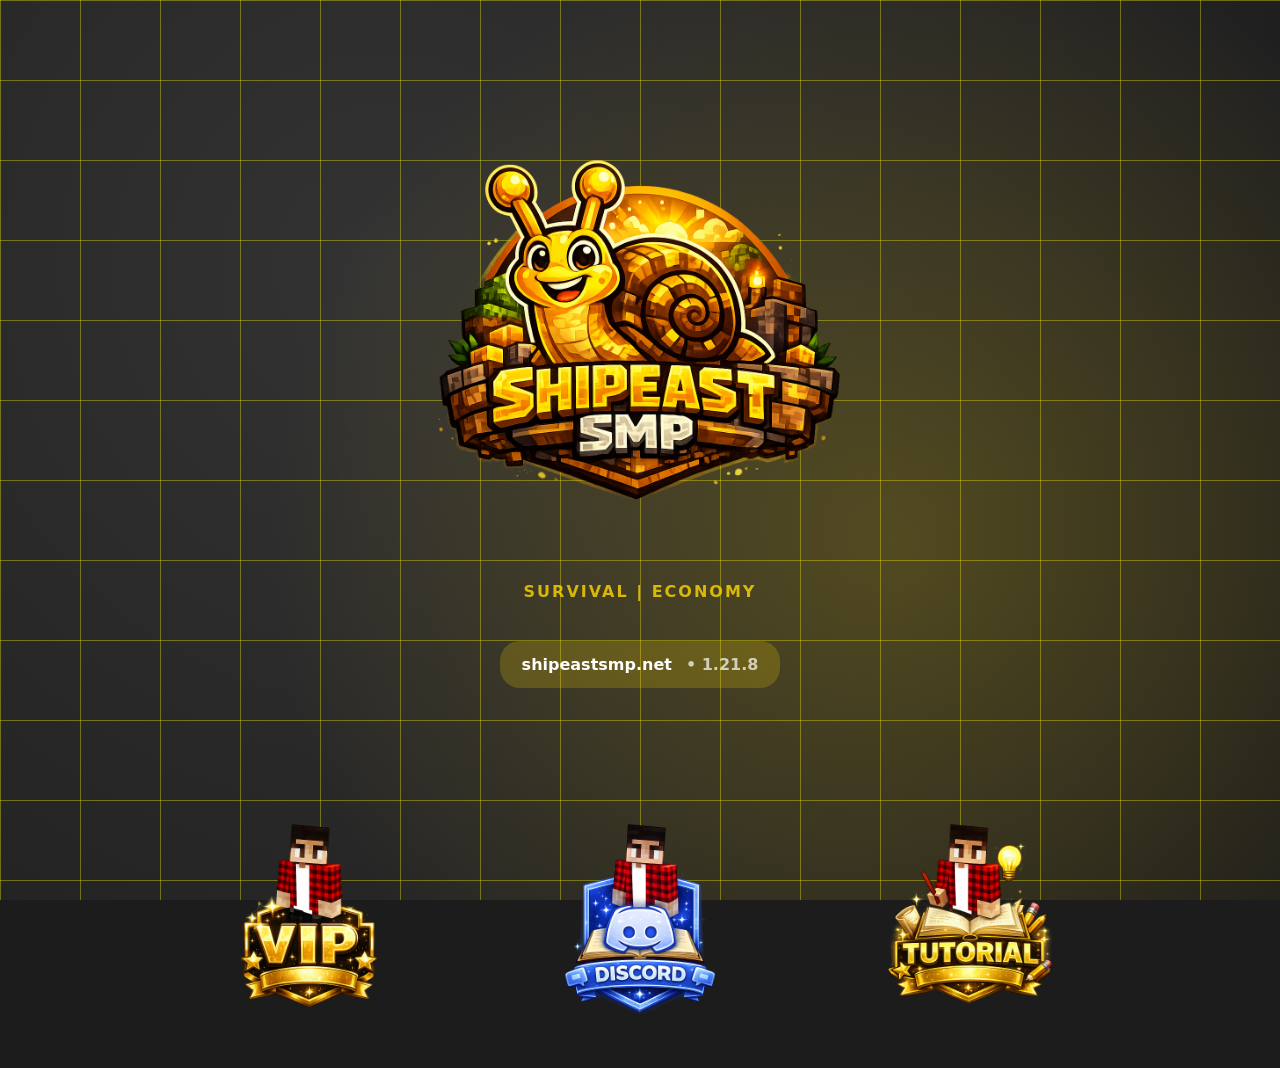
<file: index.html>
<!DOCTYPE html>
<html lang="cs">
<head>
<meta charset="UTF-8">
<meta name="viewport" content="width=device-width, initial-scale=1.0">
<title>Shipeast SMP</title>
<style>
*{box-sizing:border-box;margin:0;padding:0;font-family:Inter,system-ui,sans-serif}
body{min-height:100vh;background:#1c1c1c;overflow-y:auto}

/* ===== BACKGROUND ===== */
.bg{
 position:fixed;inset:0;
 background: linear-gradient(90deg,rgba(255,255,0,.35) 1px,transparent 1px), 
            linear-gradient(180deg,rgba(255,255,0,.35) 1px,transparent 1px),
            radial-gradient(circle at 30% 30%,#333,#1c1c1c);
 background-size:80px 80px,80px 80px,cover;
 animation:gridMove 25s linear infinite;
}
.bg::after{
 content:"";position:absolute;inset:0;
 background:radial-gradient(circle at 70% 60%,rgba(255,215,0,.2),transparent 60%);
 animation:pulse 6s ease-in-out infinite alternate;
}
@keyframes gridMove{
0%{background-position:0 0,0 0,center}
100%{background-position:400px 240px,240px 400px,center}
}
@keyframes pulse{from{opacity:.2}to{opacity:.5}}

/* ===== CENTER ===== */
.wrapper{
 position:relative;z-index:2; min-height:100%;
 display:flex; flex-direction:column;
 align-items:center; justify-content:flex-start; gap:40px;
 padding-top:120px;
}
.logo-wrapper {
 display: flex; flex-direction: column; align-items: center;
 animation: logoFloat 4.5s ease-in-out infinite;
}
.logo-wrapper img { width: clamp(320px, 45vw, 450px); height: auto; margin-bottom: 12px; }
.logo-wrapper small { font-size: 16px; font-weight: 600; letter-spacing: 2px; color: rgba(255,215,0,0.8); }
@keyframes logoFloat {0%,100%{transform:translateY(0)}50%{transform:translateY(-10px)}}
.server-box{ display:flex;gap:14px;align-items:center; padding:14px 22px; background:rgba(255,215,0,.2); border-radius:20px; font-weight:800; color:#fff; cursor:pointer; }
.server-box span{opacity:.7;font-weight:600}

/* ===== BUTTON GRID ===== */
.grid{ display:grid; grid-template-columns:repeat(3,1fr); gap:28px; max-width:960px; margin-top:40px; }
.card{
    height:300px; /* vyšší karta pro PC */
    border-radius:32px;
    display:flex;
    flex-direction:column;
    align-items:center;
    justify-content:center;
    cursor:pointer;
    transition:.4s cubic-bezier(.2,.8,.2,1);
}
.card:hover{transform:translateY(-14px)}
.card img {
    width: 110%;
    height: auto;
    object-fit: cover;
    border-radius: 0;
}

/* ===== MOBILE ===== */
@media(max-width:900px){
 .grid{grid-template-columns:1fr}
 .card{height:300px;} /* původní výška pro mobil */
 .card img{max-width:100%; max-height:100%;} /* obrázek zachová původní velikost */
 .logo-wrapper img { width: 320px; }
 .logo-wrapper small { font-size: 14px; }
}
</style>
</head>
<body>
<div class="bg"></div>
<div class="wrapper">
 <div class="logo-wrapper">
  <img src="logo.png" alt="Shipeast SMP Logo">
  <small>SURVIVAL | ECONOMY</small>
 </div>
 <div class="server-box" onclick="copyIP()">
  shipeastsmp.net <span>• 1.21.8</span>
 </div>
 <div class="grid">
  <div class="card" onclick="location.href='vip.html'"><img src="vip.png" alt="VIP"></div>
  <div class="card" onclick="window.open('https://discord.gg/67RBYPmby','_blank')"><img src="dis.png" alt="Discord"></div>
  <div class="card" onclick="location.href='tut.html'"><img src="tut.png" alt="How to Join"></div>
 </div>
</div>
<script>
function copyIP(){
 const el=document.createElement('input');
 el.value='shipeastsmp.net';
 document.body.appendChild(el);
 el.select();
 document.execCommand('copy');
 document.body.removeChild(el);
}
</script>
</body>
</html>
</file>
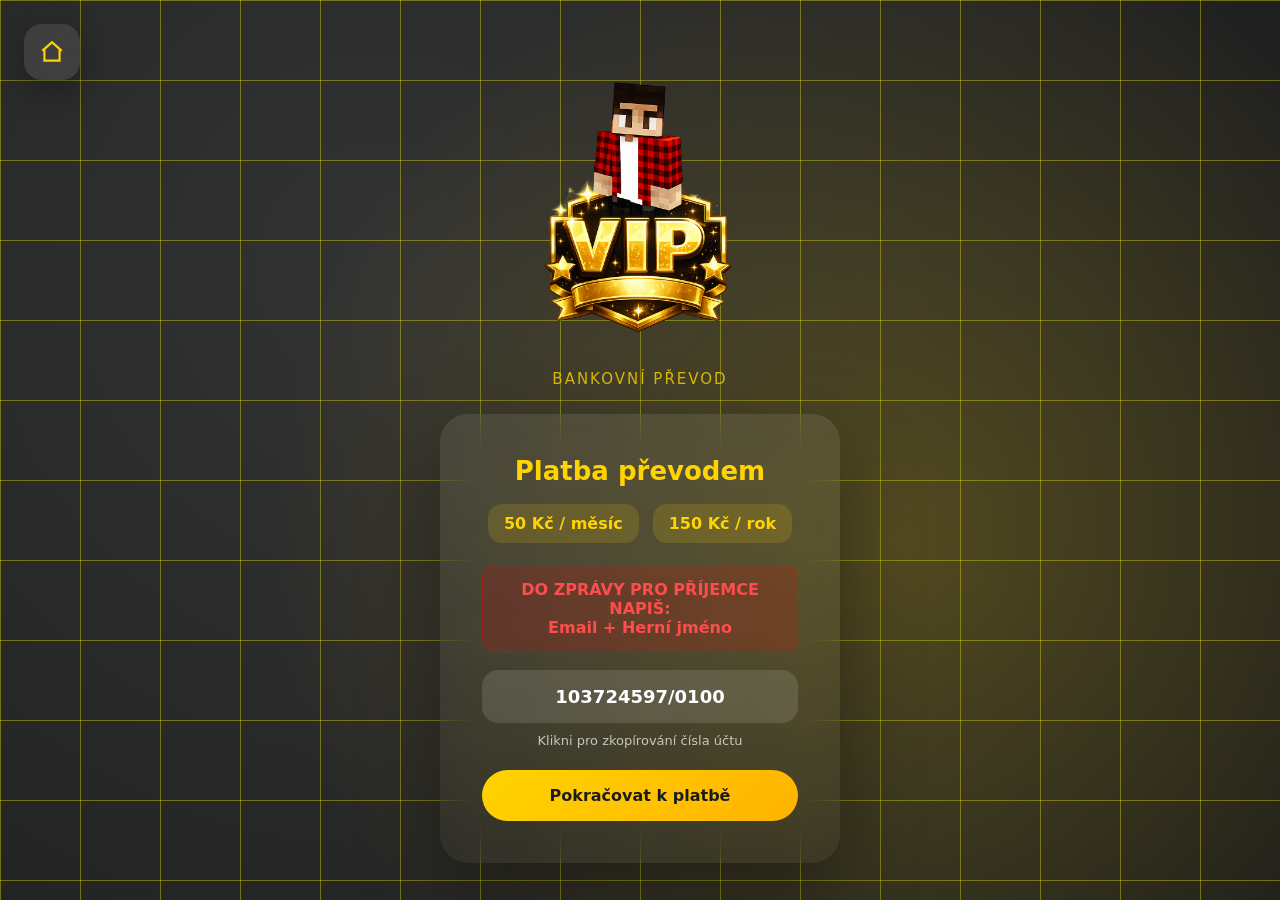
<file: bank.html>
<!DOCTYPE html>
<html lang="cs">
<head>
<meta charset="UTF-8">
<meta name="viewport" content="width=device-width, initial-scale=1.0">
<title>Shipeast SMP – Bankovní převod</title>

<style>
*{box-sizing:border-box;margin:0;padding:0;font-family:Inter,system-ui,sans-serif}
body{min-height:100vh;background:#1c1c1c;overflow:auto;color:#fff}

/* ===== BACKGROUND ===== */
.bg{
  position:fixed;inset:0;
  background:
    linear-gradient(90deg,rgba(255,255,0,.35) 1px,transparent 1px),
    linear-gradient(180deg,rgba(255,255,0,.35) 1px,transparent 1px),
    radial-gradient(circle at 30% 30%,#333,#1c1c1c);
  background-size:80px 80px,80px 80px,cover;
  animation:gridMove 25s linear infinite;
}
.bg::after{
  content:"";position:absolute;inset:0;
  background:radial-gradient(circle at 70% 60%,rgba(255,215,0,.2),transparent 60%);
  animation:pulse 6s ease-in-out infinite alternate;
}
@keyframes gridMove{0%{background-position:0 0,0 0,center}100%{background-position:400px 240px,240px 400px,center}}
@keyframes pulse{from{opacity:.2}to{opacity:.5}}

/* HOME */
.home{
  position:fixed;top:24px;left:24px;z-index:3;
  width:56px;height:56px;border-radius:18px;
  background:rgba(255,255,255,.1);
  backdrop-filter:blur(14px);
  display:flex;align-items:center;justify-content:center;
  cursor:pointer;box-shadow:0 10px 30px rgba(0,0,0,.3);
}
.home svg{width:26px;height:26px;stroke:#ffd400;stroke-width:2;fill:none}

/* WRAPPER */
.wrapper{
  position:relative;z-index:2;
  min-height:100%;
  display:flex;
  flex-direction:column;
  align-items:center;
  padding-top:60px;
  gap:26px;
}

/* LOGO */
.logo-wrapper{
  display:flex;
  flex-direction:column;
  align-items:center;
  animation:logoFloat 4.5s ease-in-out infinite;
}
.logo-wrapper img{
  width:clamp(320px,45vw,450px);
  height:auto;
}
.logo-wrapper small{
  margin-top:10px;
  font-size:15px;
  letter-spacing:2px;
  color:rgba(255,215,0,.8);
}
@keyframes logoFloat{0%,100%{transform:translateY(0)}50%{transform:translateY(-10px)}}

/* CARD */
.card{
  width:100%;max-width:400px;
  padding:42px;
  border-radius:28px;
  background:linear-gradient(180deg,rgba(255,255,255,.08),rgba(255,255,255,.02));
  backdrop-filter:blur(20px);
  box-shadow:0 30px 80px rgba(0,0,0,.35);
  text-align:center;
}

.card h1{font-size:26px;margin-bottom:18px;color:#ffd400}

.price-box{display:flex;gap:14px;justify-content:center;margin-bottom:22px}
.price{
  padding:10px 16px;
  border-radius:14px;
  background:rgba(255,215,0,.15);
  font-weight:800;
  color:#ffd400;
}

.note{
  background:rgba(255,0,0,.15);
  border:1px solid rgba(255,0,0,.4);
  padding:14px;
  border-radius:14px;
  font-weight:700;
  margin-bottom:18px;
  color:#ff4d4d;
}

.account{
  background:rgba(255,255,255,.12);
  padding:16px;
  border-radius:16px;
  font-weight:800;
  font-size:18px;
  cursor:pointer;
  color:#fff;
  margin-bottom:10px;
}

.copy-info{font-size:13px;opacity:.7;margin-bottom:22px}

.pay-btn{
  width:100%;
  padding:16px;
  border:none;border-radius:50px;
  background:linear-gradient(135deg,#ffd400,#ffb300);
  font-weight:800;font-size:16px;
  cursor:pointer;
  color:#1c1c1c;
}
.pay-btn:active{transform:scale(.97)}
</style>
</head>
<body>

<div class="bg"></div>

<div class="home" onclick="location.href='index.html'">
  <svg viewBox="0 0 24 24"><path d="M3 11l9-8 9 8"/><path d="M5 10v10h14V10"/></svg>
</div>

<div class="wrapper">

  <div class="logo-wrapper">
    <img src="vip.png" alt="VIP Logo">
    <small>BANKOVNÍ PŘEVOD</small>
  </div>

  <div class="card">
    <h1>Platba převodem</h1>

    <div class="price-box">
      <div class="price">50 Kč / měsíc</div>
      <div class="price">150 Kč / rok</div>
    </div>

    <div class="note">
      DO ZPRÁVY PRO PŘÍJEMCE NAPIŠ:<br>
      <strong>Email + Herní jméno</strong>
    </div>

    <div class="account" onclick="copyAccount()">103724597/0100</div>
    <div class="copy-info">Klikni pro zkopírování čísla účtu</div>

    <button class="pay-btn" onclick="alert('Otevři své bankovnictví a vlož číslo účtu')">
      Pokračovat k platbě
    </button>
  </div>
</div>

<script>
function copyAccount(){
  const el=document.createElement('input');
  el.value='103724597/0100';
  document.body.appendChild(el);
  el.select();
  document.execCommand('copy');
  document.body.removeChild(el);
  alert('Číslo účtu zkopírováno');
}
</script>

</body>
</html>
</file>
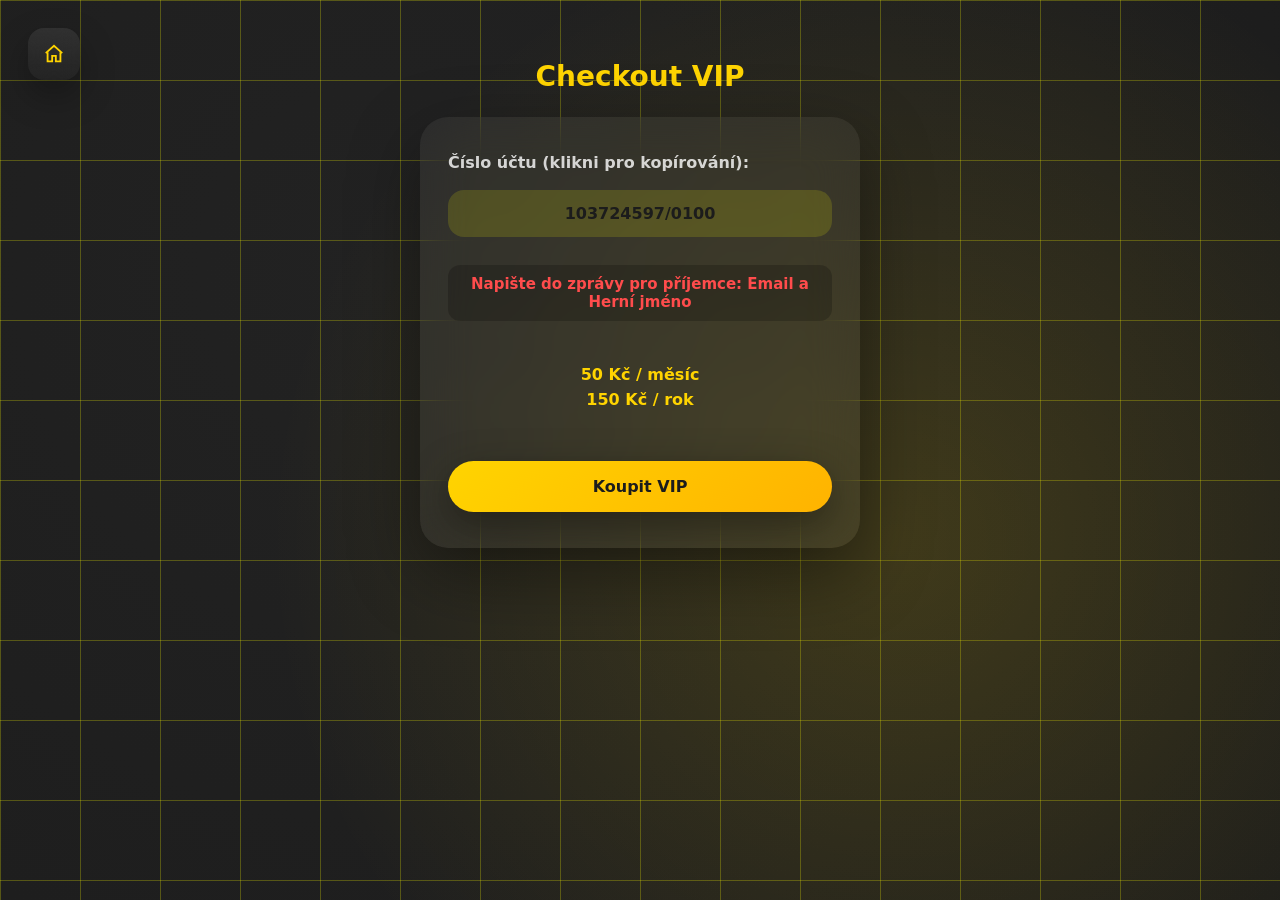
<file: checkout.html>
<!DOCTYPE html>
<html lang="cs">
<head>
<meta charset="UTF-8">
<meta name="viewport" content="width=device-width, initial-scale=1.0">
<title>Shipeast SMP – Checkout</title>

<style>
* { box-sizing: border-box; font-family: Inter, system-ui, sans-serif; margin: 0; padding: 0; }
body { min-height: 100vh; background: #1c1c1c; color: #fff; display: flex; flex-direction: column; align-items: center; overflow: auto; }

/* BACKGROUND */
.bg{
  position: fixed; inset: 0;
  background:
    linear-gradient(90deg, rgba(255,255,0,.25) 1px, transparent 1px),
    linear-gradient(180deg, rgba(255,255,0,.25) 1px, transparent 1px),
    radial-gradient(circle at 30% 30%, #222, #1c1c1c);
  background-size: 80px 80px, 80px 80px, cover;
  animation: gridMove 25s linear infinite;
}
.bg::after{
  content:""; position:absolute; inset:0;
  background: radial-gradient(circle at 70% 60%, rgba(255,215,0,.15), transparent 60%);
  animation: pulse 6s ease-in-out infinite alternate;
}
@keyframes gridMove {0%{background-position:0 0,0 0,center} 100%{background-position:400px 240px,240px 400px,center}}
@keyframes pulse {from{opacity:.15} to{opacity:.35}}

/* HOME BUTTON */
.home-btn{
  position: fixed; top:28px; left:28px; width:52px; height:52px;
  border-radius:16px; background: linear-gradient(180deg,rgba(255,255,255,.08),rgba(255,255,255,.02));
  backdrop-filter: blur(14px); display:flex; justify-content:center; align-items:center;
  box-shadow:0 15px 35px rgba(0,0,0,.3); cursor:pointer; transition:.3s;
  z-index:50;
}
.home-btn svg { width:22px; height:22px; fill:none; stroke:#ffd400; stroke-width:2; }
.home-btn:hover { transform: translateY(-3px) scale(1.05); box-shadow:0 25px 50px rgba(0,0,0,.35); }

/* WRAPPER */
.wrapper{
  display: flex; flex-direction: column; align-items: center; z-index:2; padding: 60px 20px 60px 20px;
  width: 100%; max-width: 480px;
}
.wrapper h1 { color:#ffd400; text-align:center; margin-bottom:24px; font-size:28px; }

/* CHECKOUT CARD */
.checkout-card{
  width:100%; padding:36px 28px; border-radius:28px;
  background: rgba(255,255,255,0.05); 
  backdrop-filter: blur(24px); box-shadow:0 25px 70px rgba(0,0,0,.4);
  display:flex; flex-direction: column; gap:18px;
}
.checkout-card .label { font-weight:600; opacity:0.8; }
.checkout-card .account {
  background: rgba(255,255,0,.15); padding:14px 18px; border-radius:16px; font-weight:700; color:#1c1c1c; cursor:pointer;
  text-align:center; transition:.2s;
}
.checkout-card .account:hover { background: rgba(255,255,0,.25); }

/* INSTRUCTION */
.checkout-card .instruction {
  margin-top:10px; font-weight:700; color:#ff4c4c; text-align:center; font-size:15px;
  background: rgba(0,0,0,.2); padding:10px 12px; border-radius:12px;
}

/* PRICES */
.prices { margin-top:20px; text-align:center; }
.prices div { margin:6px 0; font-weight:700; font-size:16px; color:#ffd400; }

/* BUY BUTTON */
.buy-btn{
  margin-top:28px; padding:16px; border:none; border-radius:50px;
  background: linear-gradient(135deg,#ffd400,#ffb300); color:#1c1c1c;
  font-weight:800; font-size:16px; cursor:pointer; box-shadow:0 12px 40px rgba(0,0,0,.4);
  width:100%;
  text-align:center;
  transition:.2s;
}
.buy-btn:hover { transform: translateY(-2px) scale(1.02); box-shadow:0 18px 50px rgba(0,0,0,.45); }
.buy-btn:active { transform: scale(.97); }

</style>
</head>
<body>

<div class="bg"></div>

<!-- HOME BUTTON -->
<div class="home-btn" onclick="location.href='index.html'" aria-label="Home">
  <svg viewBox="0 0 24 24"><path d="M3 11l9-8 9 8"/><path d="M5 10v10h5v-6h4v6h5V10"/></svg>
</div>

<div class="wrapper">
  <h1>Checkout VIP</h1>

  <div class="checkout-card">
    <div class="label">Číslo účtu (klikni pro kopírování):</div>
    <div class="account" id="accountNumber">103724597/0100</div>
    
    <div class="instruction">
      Napište do zprávy pro příjemce: <strong>Email a Herní jméno</strong>
    </div>

    <div class="prices">
      <div>50 Kč / měsíc</div>
      <div>150 Kč / rok</div>
    </div>

    <div class="buy-btn" onclick="copyAndNotify()">Koupit VIP</div>
  </div>
</div>

<script>
// Kopírování čísla účtu
const accountEl = document.getElementById('accountNumber');
accountEl.addEventListener('click', () => {
  navigator.clipboard.writeText(accountEl.textContent).then(() => {
    alert("Číslo účtu zkopírováno do schránky!");
  });
});

// Simulace BUY tlačítka
function copyAndNotify() {
  navigator.clipboard.writeText(accountEl.textContent).then(() => {
    alert("Číslo účtu zkopírováno.\nDo zprávy pro příjemce napište Email a Herní jméno.");
  });
}
</script>

</body>
</html>
</file>
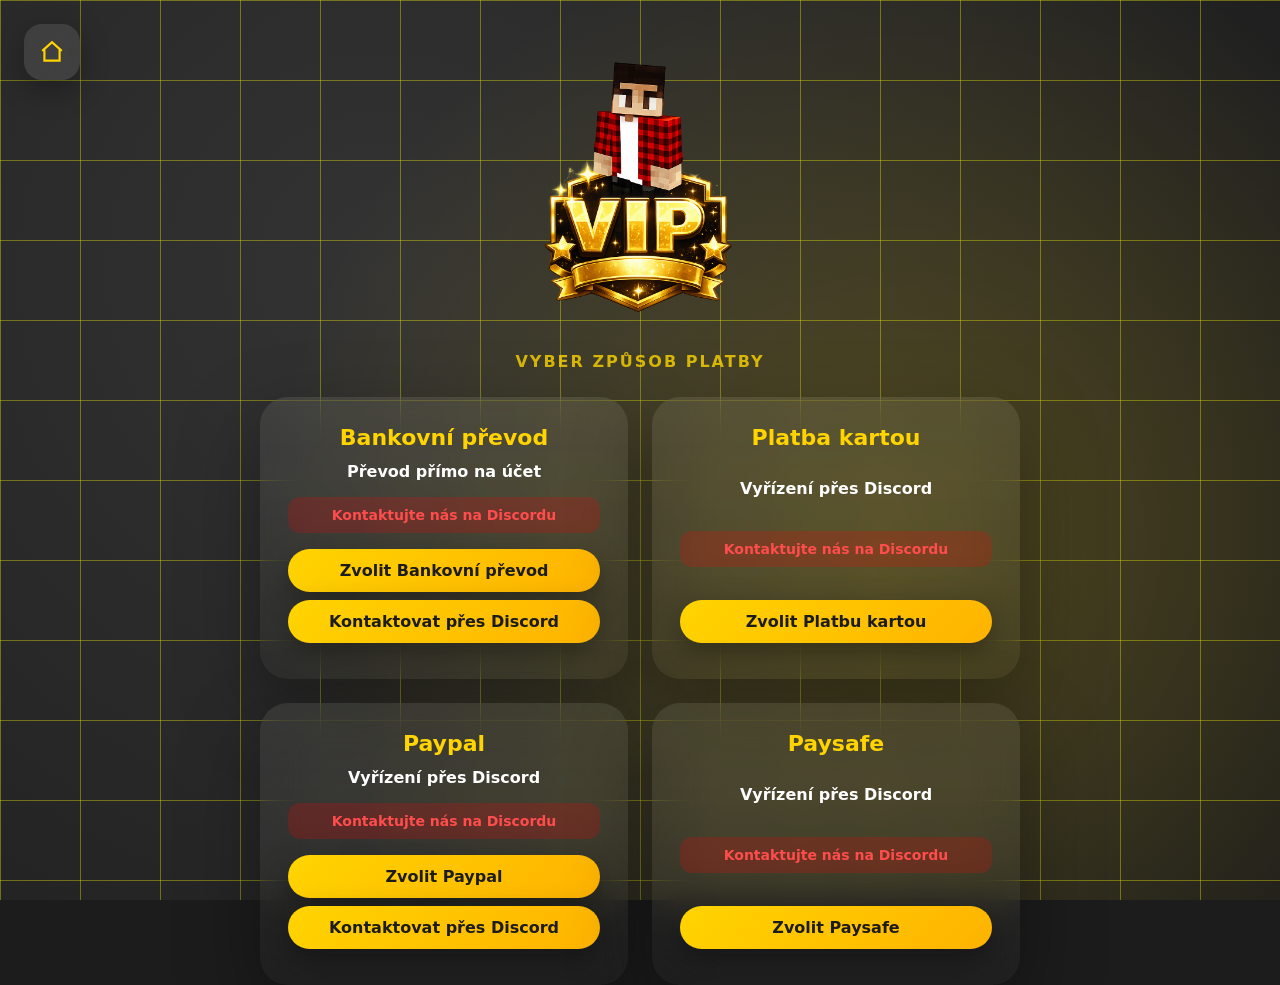
<file: payments.html>
<!DOCTYPE html>
<html lang="cs">
<head>
<meta charset="UTF-8">
<meta name="viewport" content="width=device-width, initial-scale=1.0">
<title>Shipeast SMP – Způsob platby</title>

<style>
*{box-sizing:border-box;margin:0;padding:0;font-family:Inter,system-ui,sans-serif}
body{min-height:100vh;background:#1c1c1c;overflow:auto;color:#fff;}

/* ===== BACKGROUND ===== */
.bg{
  position:fixed;inset:0;
  background:
    linear-gradient(90deg,rgba(255,255,0,.35) 1px,transparent 1px),
    linear-gradient(180deg,rgba(255,255,0,.35) 1px,transparent 1px),
    radial-gradient(circle at 30% 30%,#333,#1c1c1c);
  background-size:80px 80px,80px 80px,cover;
  animation:gridMove 25s linear infinite;
}
.bg::after{
  content:"";position:absolute;inset:0;
  background:radial-gradient(circle at 70% 60%,rgba(255,215,0,.2),transparent 60%);
  animation:pulse 6s ease-in-out infinite alternate;
}
@keyframes gridMove{0%{background-position:0 0,0 0,center}100%{background-position:400px 240px,240px 400px,center}}
@keyframes pulse{from{opacity:.2}to{opacity:.5}}

/* ===== HOME BUTTON ===== */
.home{
  position:fixed;top:24px;left:24px;z-index:3;
  width:56px;height:56px;border-radius:18px;
  background:rgba(255,255,255,.1);
  backdrop-filter:blur(14px);
  display:flex;align-items:center;justify-content:center;
  cursor:pointer;box-shadow:0 10px 30px rgba(0,0,0,.3);
  transition:.3s ease;
}
.home:hover{transform:translateY(-4px)}
.home svg{width:26px;height:26px;stroke:#ffd400;stroke-width:2;fill:none}

/* ===== WRAPPER ===== */
.wrapper{
  position:relative;z-index:2;
  min-height:100%;
  display:flex;flex-direction:column;
  align-items:center;
  justify-content:flex-start;
  padding-top: 40px;
  gap:26px;
}

/* ===== LOGO ===== */
.logo-wrapper {
  display: flex;
  flex-direction: column;
  align-items: center;
  animation: logoFloat 4.5s ease-in-out infinite;
}
.logo-wrapper img {
  width: clamp(320px, 45vw, 450px);
  height: auto;
  margin-bottom: 12px;
}
.logo-wrapper small {
  font-size: 16px;
  font-weight: 600;
  letter-spacing: 2px;
  color: rgba(255,215,0,0.8);
}
@keyframes logoFloat {0%,100%{transform:translateY(0)}50%{transform:translateY(-10px)}}

/* ===== PAYMENT GRID ===== */
.grid{
  display:grid;
  grid-template-columns:repeat(2,1fr);
  gap:24px;
  max-width:800px;
  width:100%;
  padding:0 20px;
}
.payment-card{
  background:linear-gradient(180deg,rgba(255,255,255,.08),rgba(255,255,255,.02));
  backdrop-filter:blur(20px);
  box-shadow:0 30px 80px rgba(0,0,0,.35);
  border-radius:28px;
  padding:28px;
  text-align:center;
  cursor:pointer;
  transition:.3s ease;
  display:flex;
  flex-direction:column;
  justify-content:space-between;
}
.payment-card:hover{transform:translateY(-6px)}
.payment-card h2{
  font-size:22px;
  color:#ffd400;
  margin-bottom:12px;
}
.payment-card p{
  color:#fff;
  font-weight:600;
  margin-bottom:16px;
}
.payment-card .notice{
  background:rgba(255,0,0,.2);
  color:#ff4d4d;
  font-weight:700;
  padding:10px 14px;
  border-radius:12px;
  font-size:14px;
  margin-bottom:16px;
}
.payment-card .price{
  font-weight:700;
  font-size:16px;
  margin-bottom:16px;
}

/* ===== BUTTON ===== */
.payment-card button{
  padding:12px 20px;
  border:none;
  border-radius:50px;
  background:linear-gradient(135deg,#ffd400,#ffb300);
  font-weight:700;
  font-size:16px;
  cursor:pointer;
  box-shadow:0 10px 30px rgba(0,0,0,.35);
  color:#1c1c1c;
  transition:.25s ease;
  margin-bottom:8px;
}
.payment-card button:hover{transform:scale(1.05)}
.payment-card button:active{transform:scale(.97)}

@media(max-width:700px){
  .grid{grid-template-columns:1fr}
}
</style>
</head>
<body>

<div class="bg"></div>

<div class="home" onclick="location.href='index.html'">
  <svg viewBox="0 0 24 24">
    <path d="M3 11l9-8 9 8"/>
    <path d="M5 10v10h14V10"/>
  </svg>
</div>

<div class="wrapper">
  <div class="logo-wrapper">
    <img src="vip.png" alt="VIP Logo">
    <small>VYBER ZPŮSOB PLATBY</small>
  </div>

  <div class="grid">
    <!-- Bankovní převod -->
    <div class="payment-card">
      <h2>Bankovní převod</h2>
      <p>Převod přímo na účet</p>
      <div class="notice">Kontaktujte nás na Discordu</div>
      <button onclick="location.href='bank.html'">Zvolit Bankovní převod</button>
      <button onclick="window.open('https://discord.com/invite/67RBYPmby','_blank')">Kontaktovat přes Discord</button>
    </div>

    <!-- Platba kartou -->
    <div class="payment-card">
      <h2>Platba kartou</h2>
      <p>Vyřízení přes Discord</p>
      <div class="notice">Kontaktujte nás na Discordu</div>
      <button onclick="window.open('https://discord.com/invite/67RBYPmby','_blank')">Zvolit Platbu kartou</button>
    </div>

    <!-- Paypal -->
    <div class="payment-card">
      <h2>Paypal</h2>
      <p>Vyřízení přes Discord</p>
      <div class="notice">Kontaktujte nás na Discordu</div>
      <button onclick="location.href='paypal.html'">Zvolit Paypal</button>
      <button onclick="window.open('https://discord.com/invite/67RBYPmby','_blank')">Kontaktovat přes Discord</button>
    </div>

    <!-- Paysafe -->
    <div class="payment-card">
      <h2>Paysafe</h2>
      <p>Vyřízení přes Discord</p>
      <div class="notice">Kontaktujte nás na Discordu</div>
      <button onclick="window.open('https://discord.com/invite/67RBYPmby','_blank')">Zvolit Paysafe</button>
    </div>
  </div>
</div>

</body>
</html>
</file>
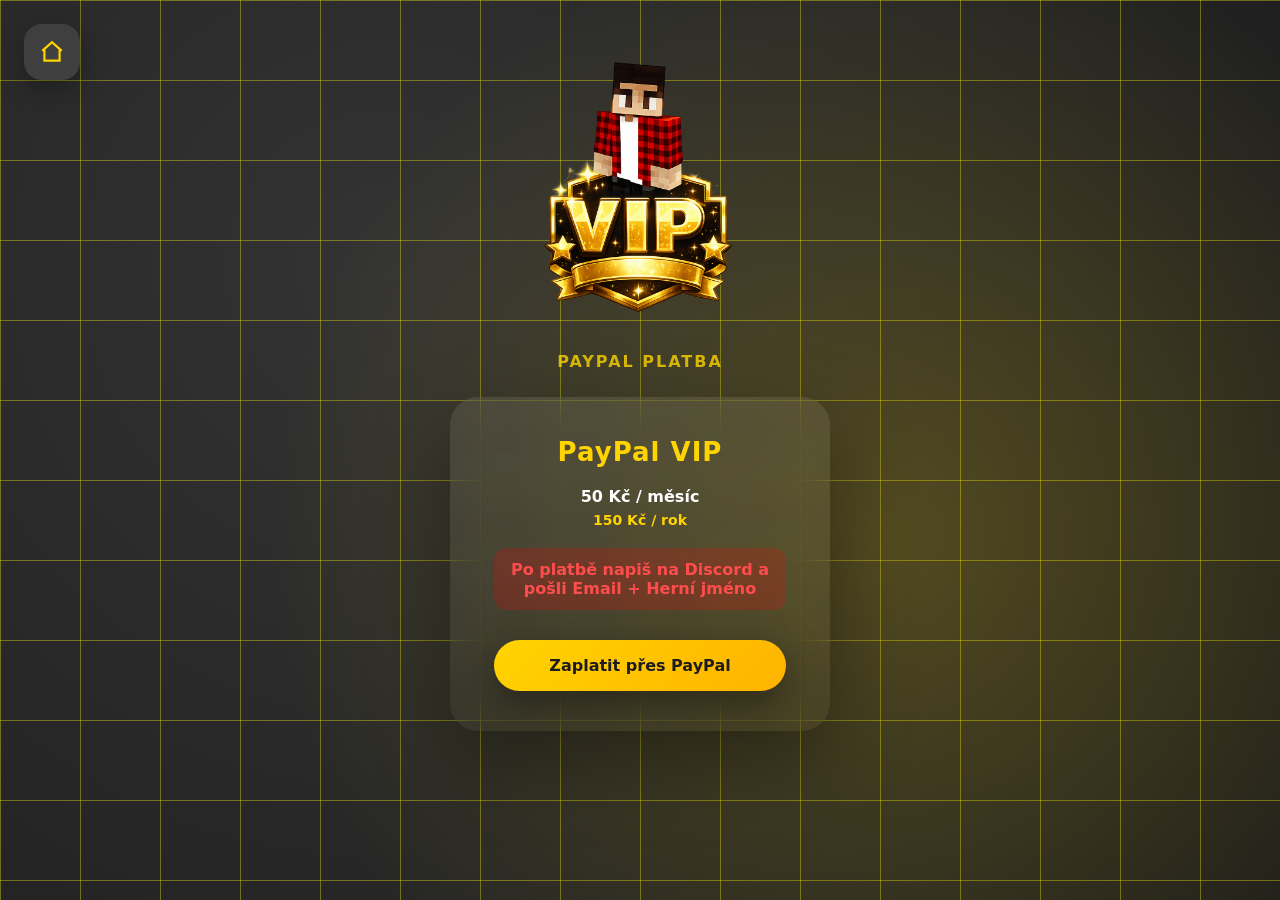
<file: paypal.html>
<!DOCTYPE html>
<html lang="cs">
<head>
<meta charset="UTF-8">
<meta name="viewport" content="width=device-width, initial-scale=1.0">
<title>Shipeast SMP – PayPal</title>

<style>
*{box-sizing:border-box;margin:0;padding:0;font-family:Inter,system-ui,sans-serif}
body{min-height:100vh;background:#1c1c1c;overflow:auto;color:#fff;}

/* ===== BACKGROUND ===== */
.bg{
  position:fixed;inset:0;
  background:
    linear-gradient(90deg,rgba(255,255,0,.35) 1px,transparent 1px),
    linear-gradient(180deg,rgba(255,255,0,.35) 1px,transparent 1px),
    radial-gradient(circle at 30% 30%,#333,#1c1c1c);
  background-size:80px 80px,80px 80px,cover;
  animation:gridMove 25s linear infinite;
}
.bg::after{
  content:"";position:absolute;inset:0;
  background:radial-gradient(circle at 70% 60%,rgba(255,215,0,.2),transparent 60%);
  animation:pulse 6s ease-in-out infinite alternate;
}
@keyframes gridMove{0%{background-position:0 0,0 0,center}100%{background-position:400px 240px,240px 400px,center}}
@keyframes pulse{from{opacity:.2}to{opacity:.5}}

/* ===== HOME BUTTON ===== */
.home{
  position:fixed;top:24px;left:24px;z-index:3;
  width:56px;height:56px;border-radius:18px;
  background:rgba(255,255,255,.1);
  backdrop-filter:blur(14px);
  display:flex;align-items:center;justify-content:center;
  cursor:pointer;box-shadow:0 10px 30px rgba(0,0,0,.3);
  transition:.3s ease;
}
.home:hover{transform:translateY(-4px)}
.home svg{width:26px;height:26px;stroke:#ffd400;stroke-width:2;fill:none}

/* ===== WRAPPER ===== */
.wrapper{
  position:relative;z-index:2;
  min-height:100%;
  display:flex;flex-direction:column;
  align-items:center;
  justify-content:flex-start;
  padding-top:40px;
  gap:26px;
}

/* ===== LOGO ===== */
.logo-wrapper{
  display:flex;
  flex-direction:column;
  align-items:center;
  animation:logoFloat 4.5s ease-in-out infinite;
}
.logo-wrapper img{
  width:clamp(320px,45vw,450px);
  height:auto;
  margin-bottom:12px;
}
.logo-wrapper small{
  font-size:16px;
  font-weight:600;
  letter-spacing:2px;
  color:rgba(255,215,0,0.8);
}
@keyframes logoFloat{0%,100%{transform:translateY(0)}50%{transform:translateY(-10px)}}

/* ===== PAYPAL CARD ===== */
.paypal-card{
  width:100%;max-width:380px;
  padding:40px 44px;
  border-radius:28px;
  background:linear-gradient(180deg,rgba(255,255,255,.08),rgba(255,255,255,.02));
  backdrop-filter:blur(20px);
  box-shadow:0 30px 80px rgba(0,0,0,.35);
  display:flex;
  flex-direction:column;
  gap:20px;
}
.paypal-card h1{
  text-align:center;
  font-size:26px;
  letter-spacing:1px;
  color:#ffd400;
}

.price{
  text-align:center;
  font-weight:800;
  color:#fff;
}
.price span{
  display:block;
  margin-top:6px;
  font-size:14px;
  color:#ffd400;
}

.notice{
  background:rgba(255,0,0,.2);
  padding:12px 16px;
  border-radius:12px;
  font-weight:700;
  text-align:center;
  color:#ff4d4d;
}

button{
  padding:16px;
  border:none;
  border-radius:50px;
  background:linear-gradient(135deg,#ffd400,#ffb300);
  font-weight:800;
  font-size:16px;
  cursor:pointer;
  box-shadow:0 12px 40px rgba(0,0,0,.4);
  color:#1c1c1c;
  margin-top:10px;
}
button:active{transform:scale(.97)}

@media(max-width:600px){
  .logo-wrapper img{width:320px;}
  .logo-wrapper small{font-size:14px;}
  .paypal-card{padding:32px}
}
</style>
</head>
<body>

<div class="bg"></div>

<div class="home" onclick="location.href='index.html'">
  <svg viewBox="0 0 24 24">
    <path d="M3 11l9-8 9 8"/>
    <path d="M5 10v10h14V10"/>
  </svg>
</div>

<div class="wrapper">
  <div class="logo-wrapper">
    <img src="vip.png" alt="VIP Logo">
    <small>PAYPAL PLATBA</small>
  </div>

  <div class="paypal-card">
    <h1>PayPal VIP</h1>

    <div class="price">
      50 Kč / měsíc
      <span>150 Kč / rok</span>
    </div>

    <div class="notice">
      Po platbě napiš na Discord a pošli <strong>Email + Herní jméno</strong>
    </div>

    <button onclick="window.open('https://www.paypal.me/shipeast','_blank')">
      Zaplatit přes PayPal
    </button>
  </div>
</div>

</body>
</html>
</file>
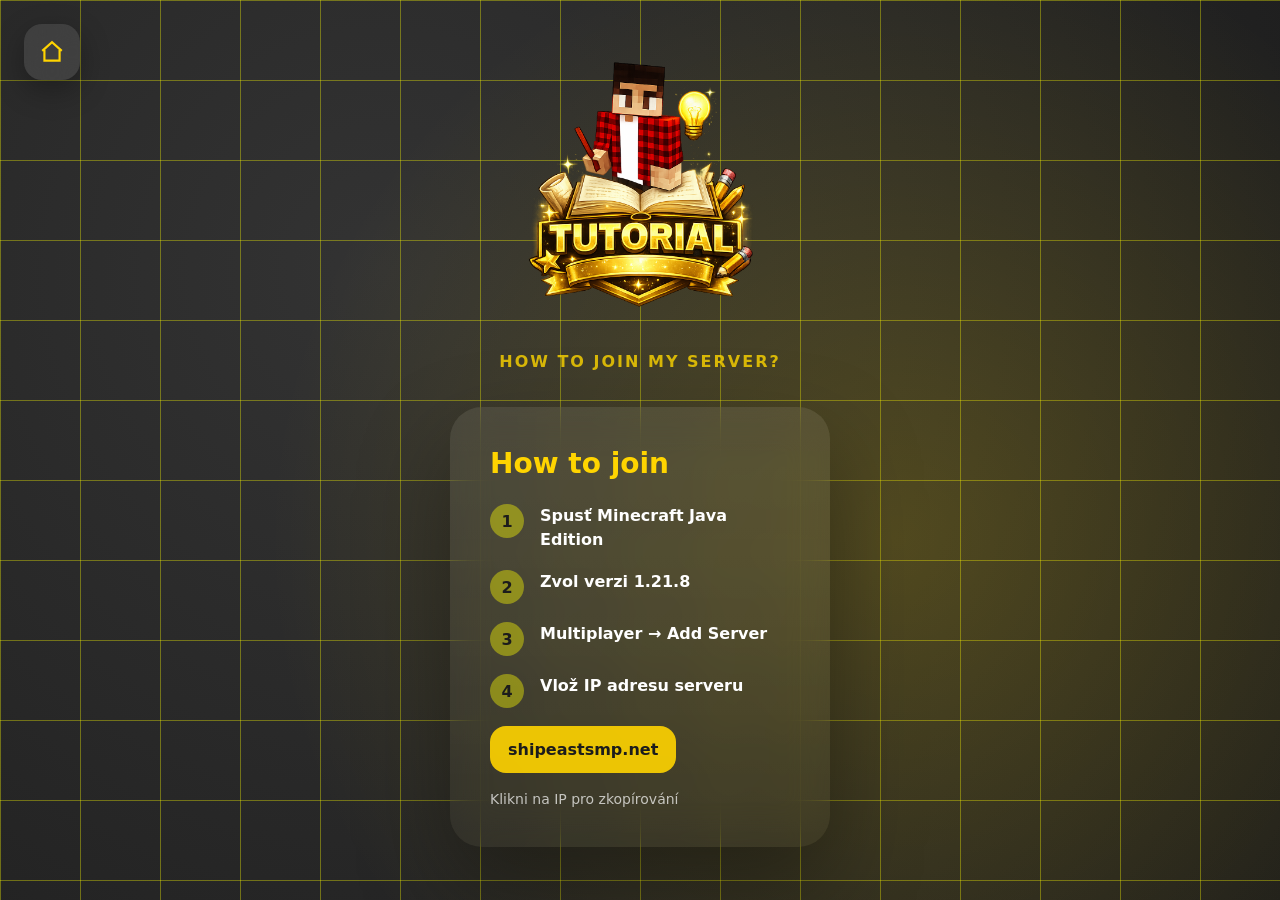
<file: tut.html>
<!DOCTYPE html>
<html lang="cs">
<head>
<meta charset="UTF-8">
<meta name="viewport" content="width=device-width, initial-scale=1.0">
<title>How to Join – Shipeast SMP</title>

<style>
*{box-sizing:border-box;margin:0;padding:0;font-family:Inter,system-ui,sans-serif}
body{min-height:100vh;background:#1c1c1c;overflow:auto;color:#fff;}

/* ===== BACKGROUND ===== */
.bg{
  position:fixed;inset:0;
  background:
    linear-gradient(90deg,rgba(255,255,0,.35) 1px,transparent 1px),
    linear-gradient(180deg,rgba(255,255,0,.35) 1px,transparent 1px),
    radial-gradient(circle at 30% 30%,#333,#1c1c1c);
  background-size:80px 80px,80px 80px,cover;
  animation:gridMove 25s linear infinite;
}
.bg::after{
  content:"";position:absolute;inset:0;
  background:radial-gradient(circle at 70% 60%,rgba(255,215,0,.2),transparent 60%);
  animation:pulse 6s ease-in-out infinite alternate;
}
@keyframes gridMove{0%{background-position:0 0,0 0,center}100%{background-position:400px 240px,240px 400px,center}}
@keyframes pulse{from{opacity:.2}to{opacity:.5}}

/* ===== HOME BUTTON ===== */
.home{
  position:fixed;top:24px;left:24px;z-index:3;
  width:56px;height:56px;border-radius:18px;
  background:rgba(255,255,255,.1);
  backdrop-filter:blur(14px);
  display:flex;align-items:center;justify-content:center;
  cursor:pointer;box-shadow:0 10px 30px rgba(0,0,0,.3);
  transition:.3s ease;
}
.home:hover{transform:translateY(-4px)}
.home svg{width:26px;height:26px;stroke:#ffd400;stroke-width:2;fill:none}

/* ===== WRAPPER ===== */
.wrapper{
  position:relative;z-index:2;
  min-height:100%;
  display:flex;flex-direction:column;
  align-items:center;
  justify-content:flex-start;
  padding-top: 40px;
  gap:36px;
}

/* ===== LOGO ===== */
.logo-wrapper {
  display: flex;
  flex-direction: column;
  align-items: center;
  animation: logoFloat 4.5s ease-in-out infinite;
}
.logo-wrapper img {
  width: clamp(320px, 45vw, 450px);
  height: auto;
  margin-bottom: 12px;
}
.logo-wrapper small {
  font-size: 16px;
  font-weight: 600;
  letter-spacing: 2px;
  color: rgba(255,215,0,0.8);
}
@keyframes logoFloat {0%,100%{transform:translateY(0)}50%{transform:translateY(-10px)}}

/* ===== CARD ===== */
.card{
  width:100%;
  max-width:380px;
  padding:40px;
  border-radius:32px;
  background:linear-gradient(180deg,rgba(255,255,255,.08),rgba(255,255,255,.02));
  backdrop-filter:blur(20px);
  box-shadow:0 40px 90px rgba(0,0,0,.35);
  color:#fff;
}
.card h1{
  font-size:28px;
  font-weight:900;
  margin-bottom:24px;
  color:#ffd400;
}
.step{
  display:flex;
  gap:16px;
  margin-bottom:18px;
}
.step-number{
  min-width:34px;height:34px;
  border-radius:50%;
  background:rgba(255,255,0,.4);
  display:flex;
  align-items:center;
  justify-content:center;
  font-weight:900;
  color:#1c1c1c;
}
.step p{font-weight:600;line-height:1.5}

.ip {
  background: rgba(255, 212, 0, 0.9); /* tmavší žlutá, viz hlavní grid */
  color: #1c1c1c; /* tmavě šedý text */
  font-weight: 800;
  padding: 14px 18px;
  border-radius: 16px;
  cursor: pointer;
  display: inline-block;
}

.note{
  margin-top:18px;
  opacity:.7;
  font-size:14px;
}

/* ===== MOBILE ===== */
@media (max-width: 480px) {
  .logo-wrapper img { width: 320px; }
  .logo-wrapper small { font-size: 14px; }
  .card { padding:32px; }
}
</style>
</head>
<body>

<div class="bg"></div>

<div class="home" onclick="location.href='index.html'">
  <svg viewBox="0 0 24 24"><path d="M3 11l9-8 9 8"/><path d="M5 10v10h14V10"/></svg>
</div>

<div class="wrapper">
  <div class="logo-wrapper">
    <img src="tut.png" alt="Shipeast SMP Logo">
    <small>HOW TO JOIN MY SERVER?</small>
  </div>

  <div class="card">
    <h1>How to join</h1>

    <div class="step">
      <div class="step-number">1</div>
      <p>Spusť <strong>Minecraft Java Edition</strong></p>
    </div>

    <div class="step">
      <div class="step-number">2</div>
      <p>Zvol verzi <strong>1.21.8</strong></p>
    </div>

    <div class="step">
      <div class="step-number">3</div>
      <p>Multiplayer → Add Server</p>
    </div>

    <div class="step">
      <div class="step-number">4</div>
      <p>Vlož IP adresu serveru</p>
    </div>

    <div class="ip" onclick="copyIP()">shipeastsmp.net</div>
    <div class="note">Klikni na IP pro zkopírování</div>
  </div>
</div>

<script>
function copyIP(){
  const el=document.createElement('input');
  el.value='shipeastsmp.net';
  document.body.appendChild(el);
  el.select();
  document.execCommand('copy');
  document.body.removeChild(el);
}
</script>

</body>
</html>
</file>
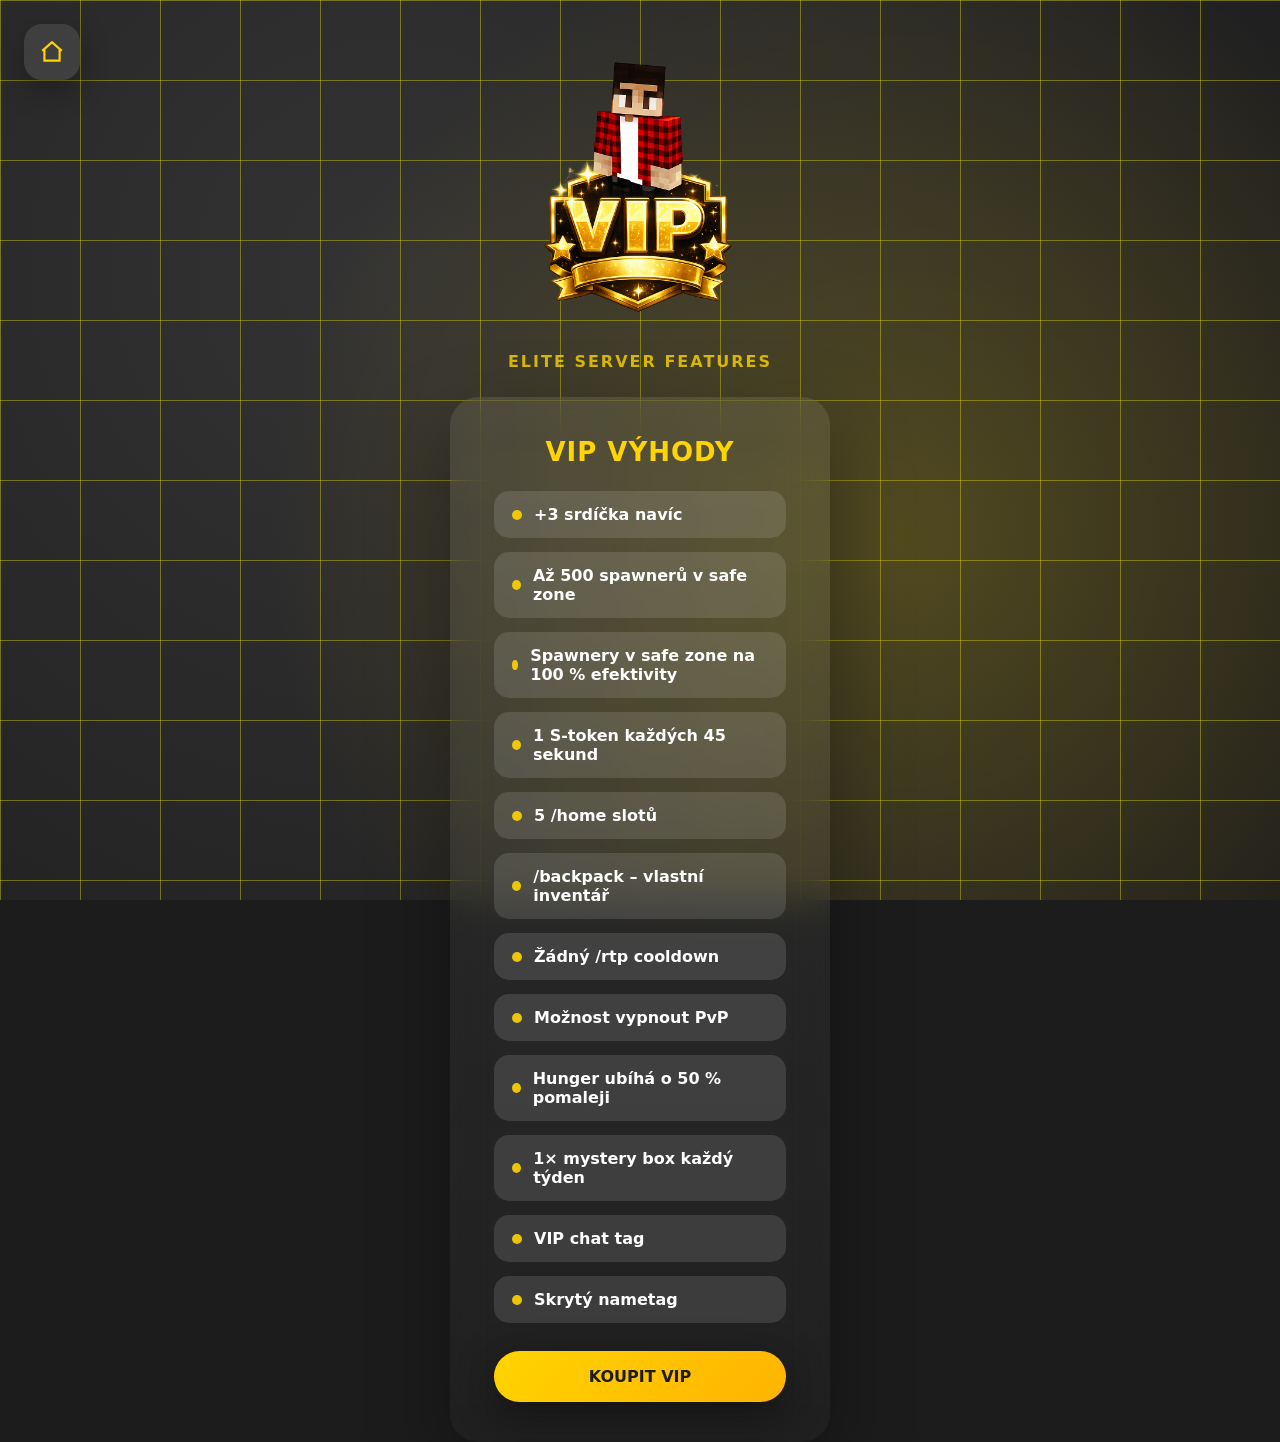
<file: vip.html>
<!DOCTYPE html>
<html lang="cs">
<head>
<meta charset="UTF-8">
<meta name="viewport" content="width=device-width, initial-scale=1.0">
<title>Shipeast SMP – VIP</title>

<style>
*{box-sizing:border-box;margin:0;padding:0;font-family:Inter,system-ui,sans-serif}
body{height:100vh;background:#1c1c1c;overflow:auto;color:#fff;}

/* ===== BACKGROUND ===== */
.bg{
  position:fixed;inset:0;
  background:
    linear-gradient(90deg,rgba(255,255,0,.35) 1px,transparent 1px),
    linear-gradient(180deg,rgba(255,255,0,.35) 1px,transparent 1px),
    radial-gradient(circle at 30% 30%,#333,#1c1c1c);
  background-size:80px 80px,80px 80px,cover;
  animation:gridMove 25s linear infinite;
}
.bg::after{
  content:"";position:absolute;inset:0;
  background:radial-gradient(circle at 70% 60%,rgba(255,215,0,.2),transparent 60%);
  animation:pulse 6s ease-in-out infinite alternate;
}
@keyframes gridMove{0%{background-position:0 0,0 0,center}100%{background-position:400px 240px,240px 400px,center}}
@keyframes pulse{from{opacity:.2}to{opacity:.5}}

/* ===== HOME BUTTON ===== */
.home{
  position:fixed;top:24px;left:24px;z-index:3;
  width:56px;height:56px;border-radius:18px;
  background:rgba(255,255,255,.1);
  backdrop-filter:blur(14px);
  display:flex;align-items:center;justify-content:center;
  cursor:pointer;box-shadow:0 10px 30px rgba(0,0,0,.3);
  transition:.3s ease;
}
.home:hover{transform:translateY(-4px)}
.home svg{width:26px;height:26px;stroke:#ffd400;stroke-width:2;fill:none}

/* ===== WRAPPER ===== */
.wrapper{
  position:relative;z-index:2;
  min-height:100%;
  display:flex;flex-direction:column;
  align-items:center;
  justify-content:flex-start;
  padding-top: 40px;
  gap:26px;
}

/* ===== LOGO ===== */
.logo-wrapper {
  display: flex;
  flex-direction: column;
  align-items: center;
  animation: logoFloat 4.5s ease-in-out infinite;
}
.logo-wrapper img {
  width: clamp(320px, 45vw, 450px);
  height: auto;
  margin-bottom: 12px;
}
.logo-wrapper small {
  font-size: 16px;
  font-weight: 600;
  letter-spacing: 2px;
  color: rgba(255,215,0,0.8);
}
@keyframes logoFloat {0%,100%{transform:translateY(0)}50%{transform:translateY(-10px)}}

/* ===== VIP CARD ===== */
.vip-card{
  width:100%;max-width:380px;
  padding:40px 44px;
  border-radius:28px;
  background:linear-gradient(180deg,rgba(255,255,255,.08),rgba(255,255,255,.02));
  backdrop-filter:blur(20px);
  box-shadow:0 30px 80px rgba(0,0,0,.35);
}
.vip-card h1{
  text-align:center;
  font-size:26px;
  margin-bottom:24px;
  letter-spacing:1px;
  color:#ffd400;
}
.vip-list{
  display:flex;flex-direction:column;gap:14px;
}
.vip-item{
  padding:14px 18px;
  border-radius:15px;
  background:rgba(255,255,255,.12);
  font-weight:600;
  display:flex;align-items:center;gap:12px;
  color:#fff;
}
.vip-item::before{
  content:"";
  width:10px;height:10px;
  border-radius:50%;
  background:#ffd400;
  opacity:.9;
}
.buy{
  margin-top:28px;
  width:100%;padding:16px;
  border:none;border-radius:50px;
  background:linear-gradient(135deg,#ffd400,#ffb300);
  font-weight:800;font-size:16px;
  cursor:pointer;
  box-shadow:0 12px 40px rgba(0,0,0,.4);
  color:#1c1c1c;
}
.buy:active{transform:scale(.97)}

@media(max-width:600px){
  .logo-wrapper img { width: 320px; }
  .logo-wrapper small { font-size: 14px; }
  .vip-card{padding:32px}
}
</style>
</head>
<body>

<div class="bg"></div>

<div class="home" onclick="location.href='index.html'">
  <svg viewBox="0 0 24 24"><path d="M3 11l9-8 9 8"/><path d="M5 10v10h14V10"/></svg>
</div>

<div class="wrapper">
  <div class="logo-wrapper">
    <img src="vip.png" alt="VIP Logo">
    <small>ELITE SERVER FEATURES</small>
  </div>
  
  <div class="vip-card">
    <h1>VIP VÝHODY</h1>
    <div class="vip-list">
      <div class="vip-item">+3 srdíčka navíc</div>
      <div class="vip-item">Až 500 spawnerů v safe zone</div>
      <div class="vip-item">Spawnery v safe zone na 100 % efektivity</div>
      <div class="vip-item">1 S-token každých 45 sekund</div>
      <div class="vip-item">5 /home slotů</div>
      <div class="vip-item">/backpack – vlastní inventář</div>
      <div class="vip-item">Žádný /rtp cooldown</div>
      <div class="vip-item">Možnost vypnout PvP</div>
      <div class="vip-item">Hunger ubíhá o 50 % pomaleji</div>
      <div class="vip-item">1× mystery box každý týden</div>
      <div class="vip-item">VIP chat tag</div>
      <div class="vip-item">Skrytý nametag</div>
    </div>

    <button class="buy" onclick="location.href='payments.html'">KOUPIT VIP</button>
  </div>
</div>

</body>
</html>
</file>
